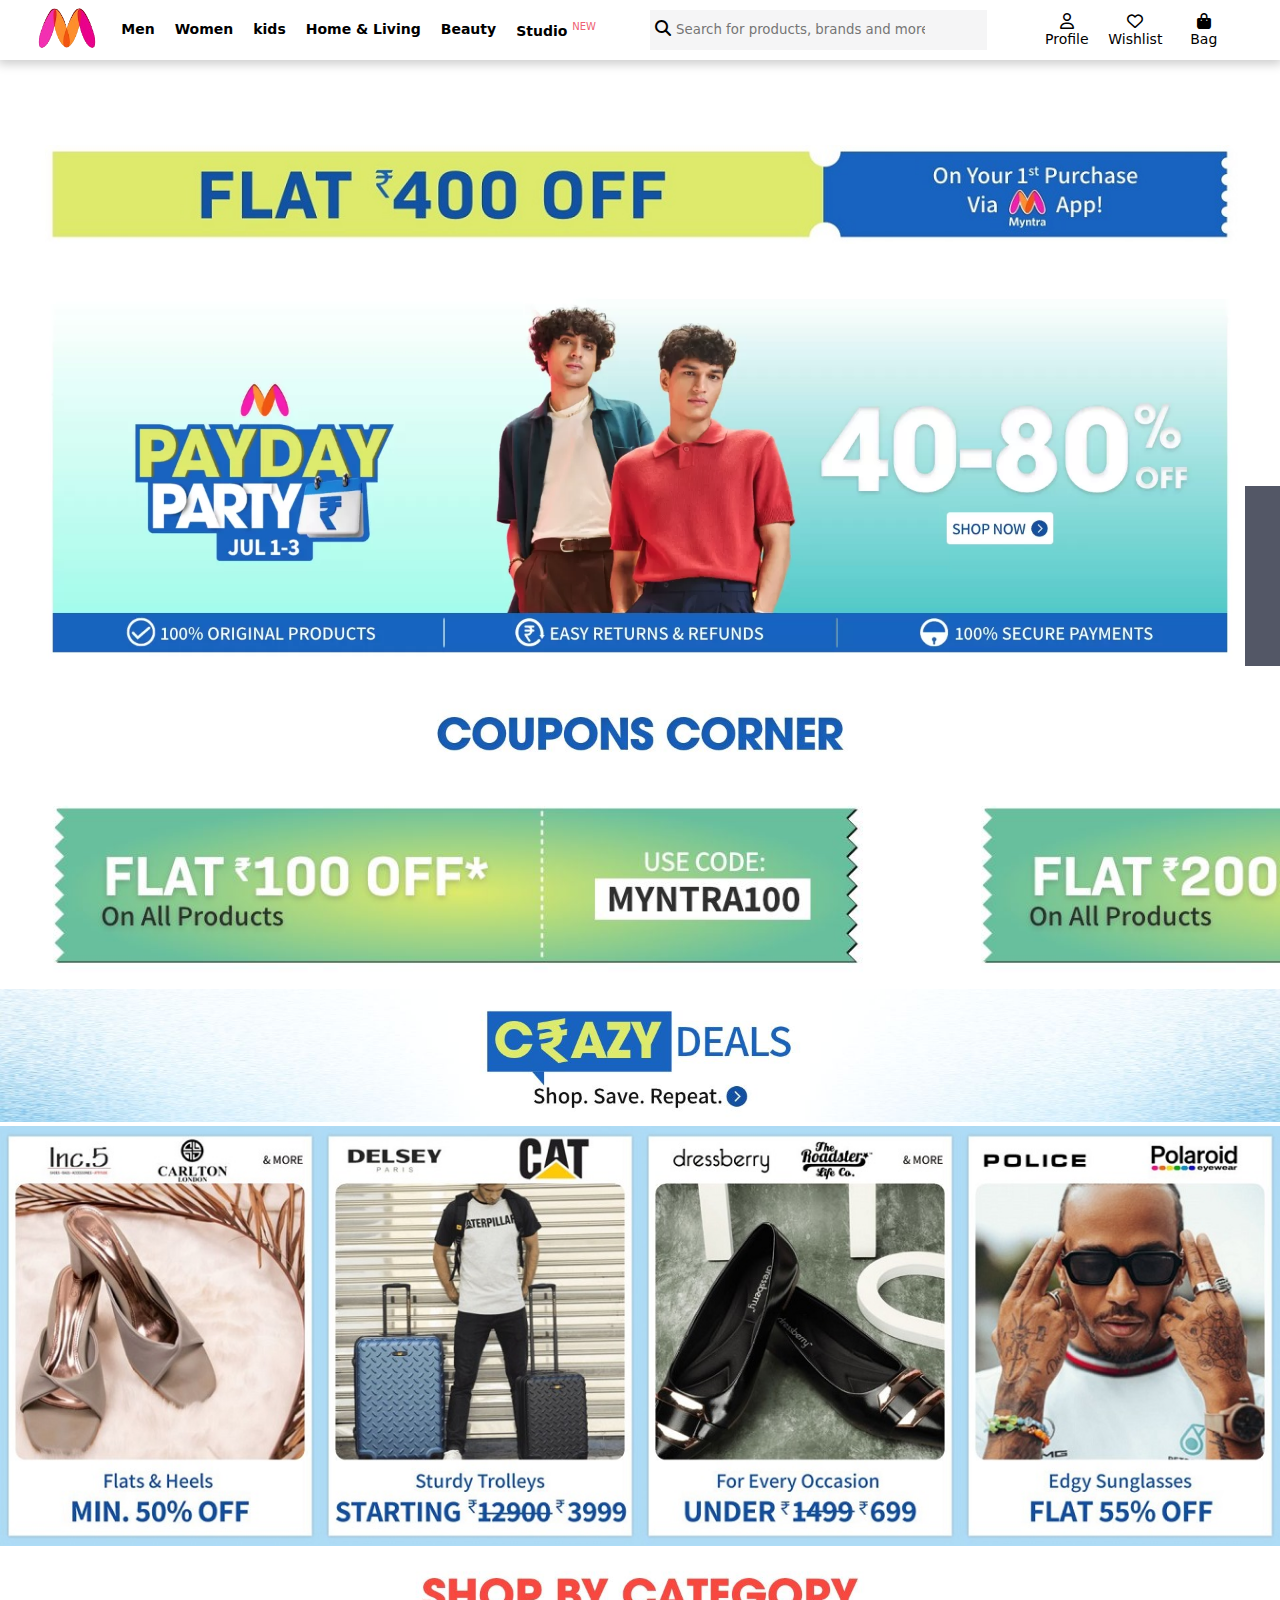
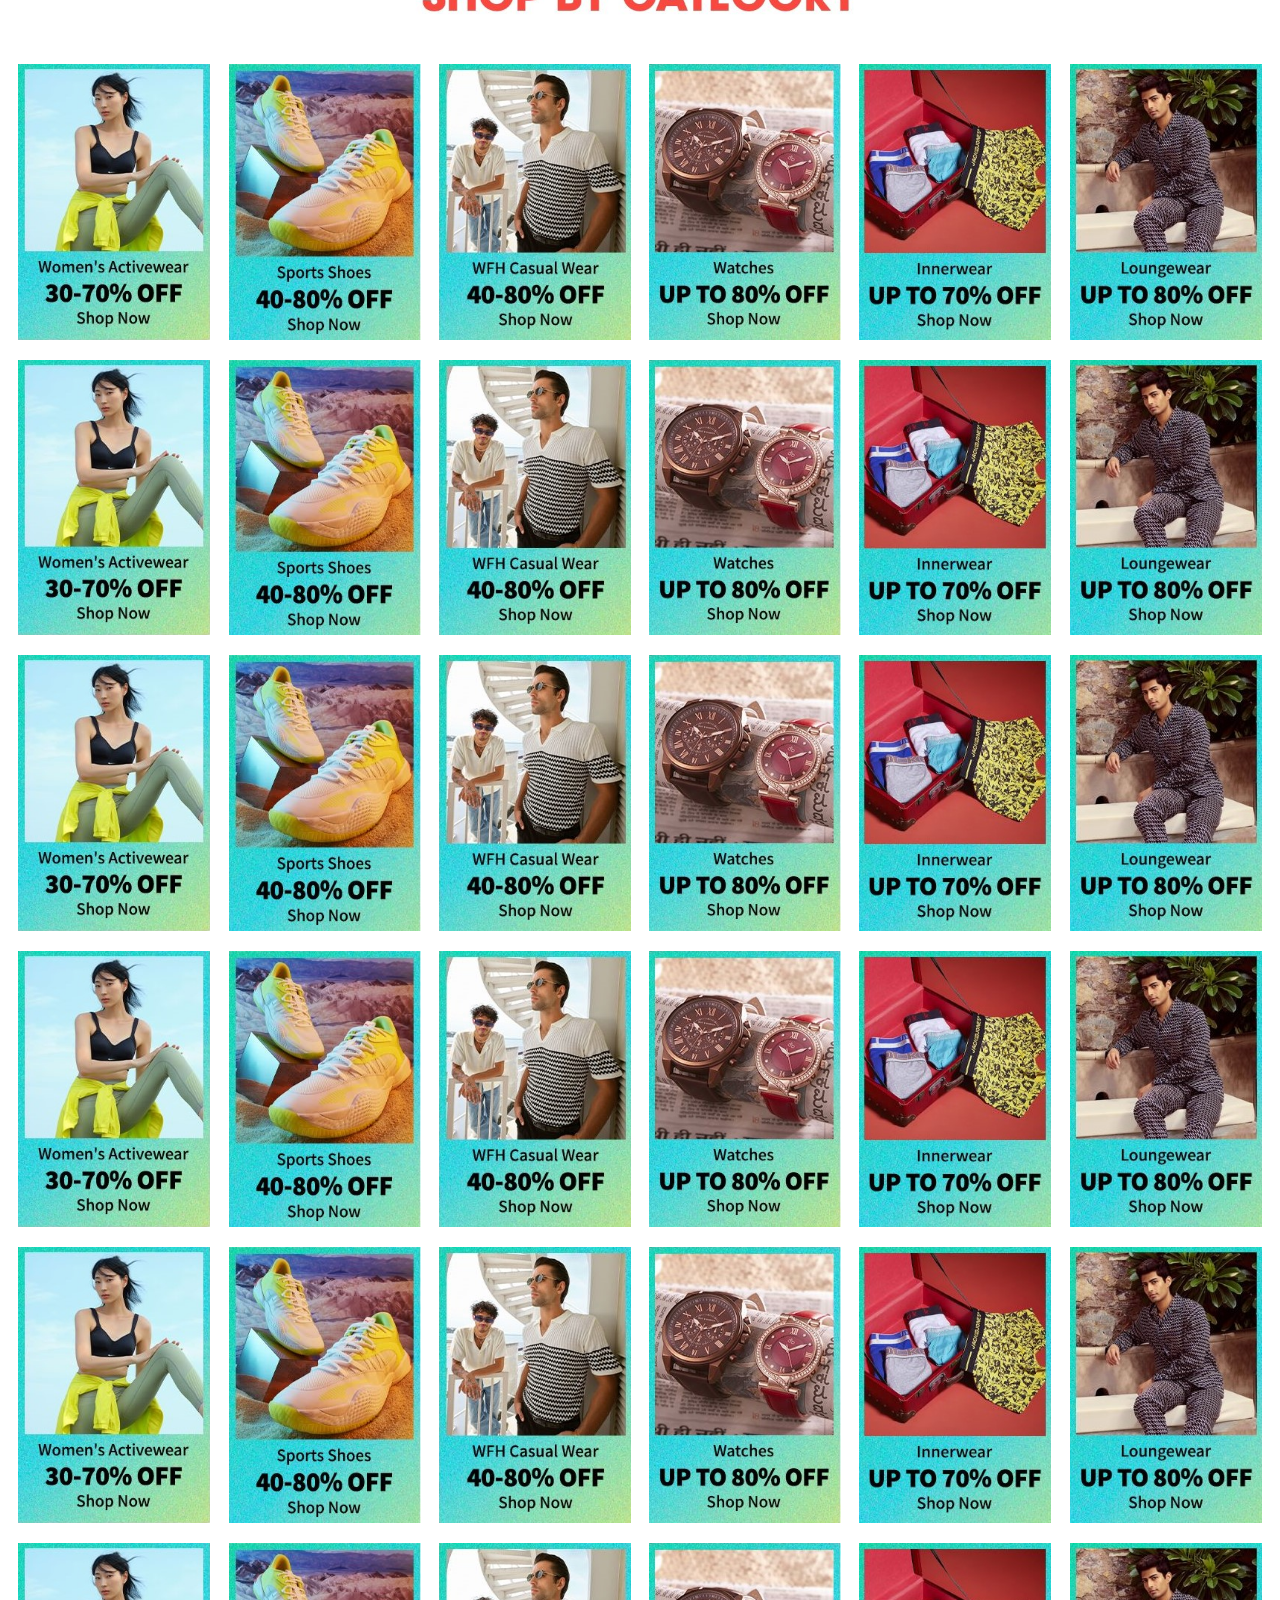
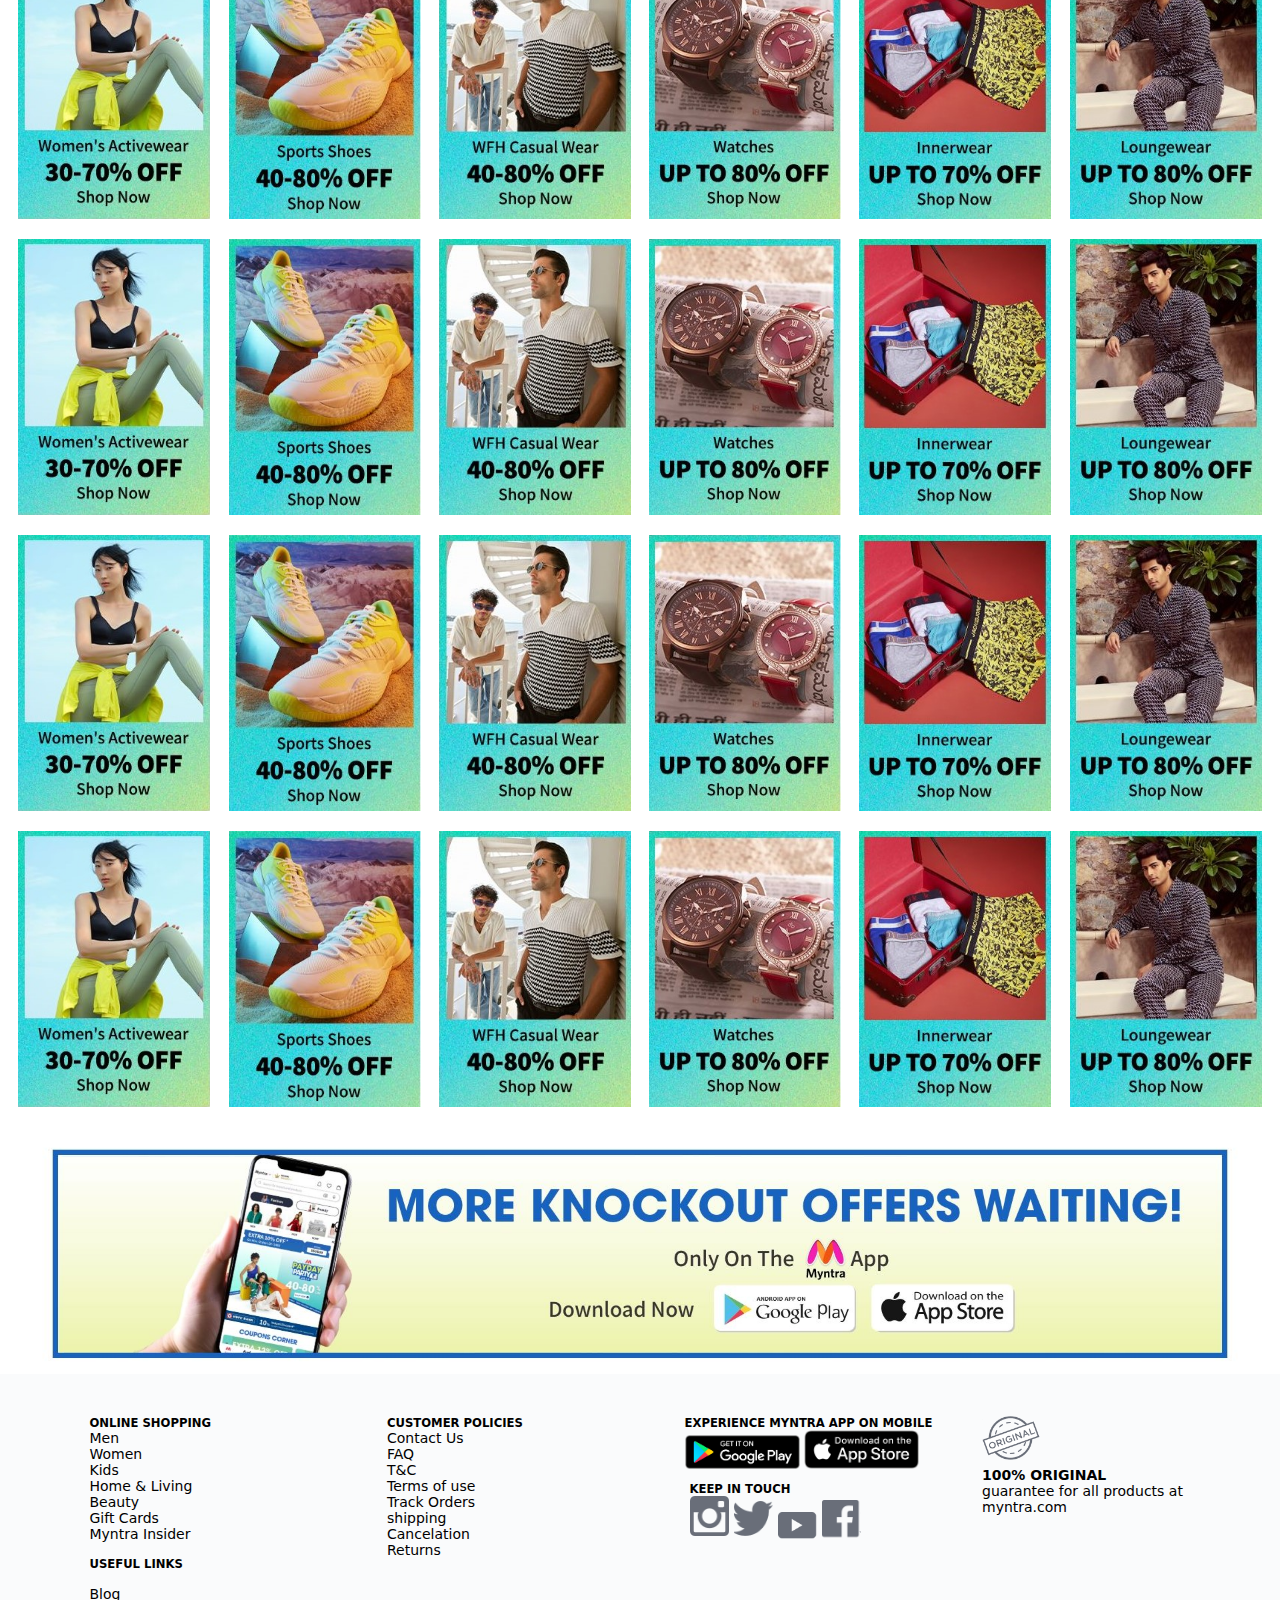
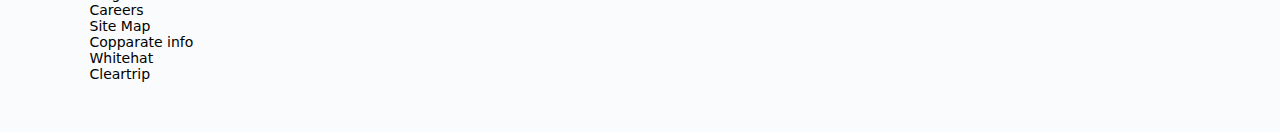
<file: day 3/index.html>
<!DOCTYPE html>
<html lang="en">
<head>
    <meta charset="UTF-8">
    <meta name="viewport" content="width=device-width, initial-scale=1.0">
    <title>Document</title>
    <link rel="stylesheet" href="style.css">
    <link rel="stylesheet" href="https://cdnjs.cloudflare.com/ajax/libs/font-awesome/6.5.2/css/all.min.css">
</head>
<body>
     <div class="main">
            <div class="header">
                <div class="header_inner">
                   <div class="leftside">
                    <div class="logo">
                        <img src="img/logo.jpg" alt="">
                    </div>
                    <div class="menu">
                        <ul>
                            <li>Men
                                <div class="background">
                                    <div class="megamenu">
                                        <div class="menubox">
                                            <h3 style="color: #EE5F73; padding-left: 5px;">Topwear</h3>
                                            <ul>
                                                <li ><a href="mens.html" style="text-decoration: none; color: black;">T-Shirts</a></li>
                                                <li>Casual Shirts</li>
                                                <li>Formal Shirts</li>
                                                <li>Sweatshirts</li>
                                                <li>Sweaters</li>
                                                <li>Jackets</li>
                                                <li>Blazers & Coats</li>
                                                <li>Suits</li>
                                                <li>Rain Jackets</li>       
                                            </ul>
                                            <br> <br>                                            
                                            <hr>
                                            <div class="menubox01">
                                                <h3 style="color: #EE5F73; padding-left: 5px" >Indian & Festive Wear</h3>
                                                <ul>
                                                    <li>Kurtas & Kurta Sets</li>
                                                    <li>Sherwanis</li>
                                                    <li>Nehru Jackets</li>
                                                    <li>Dhotis</li>
                                                </ul>
                                            </div>
                                    

                                        </div>
                                        <div class="menubox">
                                            <h3 style="color: #EE5F73; padding-left: 5px;">Topwear</h3>
                                            <ul>
                                                <li>T-Shirts</li>
                                                <li>Casual Shirts</li>
                                                <li>Formal Shirts</li>
                                                <li>Sweatshirts</li>
                                                <li>Sweaters</li>
                                                <li>Jackets</li>
                                                <li>Blazers & Coats</li>
                                                <li>Suits</li>
                                                <li>Rain Jackets</li>       
                                            </ul>
                                            <br> <br>
                                            <hr >
                                            <div class="menubox01">
                                                <h3 style="color: #EE5F73; padding-left: 5px" >Indian & Festive Wear</h3>
                                                <ul>
                                                    <li>Kurtas & Kurta Sets</li>
                                                    <li>Sherwanis</li>
                                                    <li>Nehru Jackets</li>
                                                    <li>Dhotis</li>
                                                </ul>
                                            </div>
                                        </div>
                                        <div class="menubox">
                                            <h3 style="color: #EE5F73; padding-left: 5px;">Topwear</h3>
                                            <ul>
                                                <li>T-Shirts</li>
                                                <li>Casual Shirts</li>
                                                <li>Formal Shirts</li>
                                                <li>Sweatshirts</li>
                                                <li>Sweaters</li>
                                                <li>Jackets</li>
                                                <li>Blazers & Coats</li>
                                                <li>Suits</li>
                                                <li>Rain Jackets</li>       
                                            </ul>
                                            <br><br>
                                            <hr>
                                            <div class="menubox01">
                                                <h3 style="color: #EE5F73; padding-left: 5px" >Indian & Festive Wear</h3>
                                                <ul>
                                                    <li>Kurtas & Kurta Sets</li>
                                                    <li>Sherwanis</li>
                                                    <li>Nehru Jackets</li>
                                                    <li>Dhotis</li>
                                                </ul>
                                            </div>
                                        </div>
                                        <div class="menubox">
                                            <h3 style="color: #EE5F73; padding-left: 5px;">Topwear</h3>
                                            <ul>
                                                <li>T-Shirts</li>
                                                <li>Casual Shirts</li>
                                                <li>Formal Shirts</li>
                                                <li>Sweatshirts</li>
                                                <li>Sweaters</li>
                                                <li>Jackets</li>
                                                <li>Blazers & Coats</li>
                                                <li>Suits</li>
                                                <li>Rain Jackets</li>       
                                            </ul>
                                            <br><br>
                                            <hr>
                                            <div class="menubox01">
                                                <h3 style="color: #EE5F73; padding-left: 5px" >Indian & Festive Wear</h3>
                                                <ul>
                                                    <li>Kurtas & Kurta Sets</li>
                                                    <li>Sherwanis</li>
                                                    <li>Nehru Jackets</li>
                                                    <li>Dhotis</li>
                                                </ul>
                                            </div>
                                        </div>
                                        <div class="menubox">
                                            <h3 style="color: #EE5F73; padding-left: 5px;">Topwear</h3>
                                            <ul>
                                                <li>T-Shirts</li>
                                                <li>Casual Shirts</li>
                                                <li>Formal Shirts</li>
                                                <li>Sweatshirts</li>
                                                <li>Sweaters</li>
                                                <li>Jackets</li>
                                                <li>Blazers & Coats</li>
                                                <li>Suits</li>
                                                <li>Rain Jackets</li>       
                                            </ul>
                                            <br><br>
                                            <hr>
                                            <div class="menubox01">
                                                <h3 style="color: #EE5F73; padding-left: 5px" >Indian & Festive Wear</h3>
                                                <ul>
                                                    <li>Kurtas & Kurta Sets</li>
                                                    <li>Sherwanis</li>
                                                    <li>Nehru Jackets</li>
                                                    <li>Dhotis</li>
                                                </ul>
                                            </div>
                                        </div>
                                    </div>
                                </div>
                            </li>
                            <li>Women
                                <div class="background">
                                    <div class="megamenu">
                                        <div class="menubox">
                                            <h3 style="color: #f4f759; padding-left: 5px;">Topwear</h3>
                                            <ul>
                                                <li>T-Shirts</li>
                                                <li>Casual Shirts</li>
                                                <li>Formal Shirts</li>
                                                <li>Sweatshirts</li>
                                                <li>Sweaters</li>
                                                <li>Jackets</li>
                                                <li>Blazers & Coats</li>
                                                <li>Suits</li>
                                                <li>Rain Jackets</li>       
                                            </ul>
                                            <br><br>
                                            <hr>
                                            <div class="menubox01">
                                                <h3 style="color: #f4f759; padding-left: 5px" >Indian & Festive Wear</h3>
                                                <ul>
                                                    <li>Kurtas & Kurta Sets</li>
                                                    <li>Sherwanis</li>
                                                    <li>Nehru Jackets</li>
                                                    <li>Dhotis</li>
                                                </ul>
                                            </div>
                                    

                                        </div>
                                        <div class="menubox">
                                            <h3 style="color: #EE5F73; padding-left: 5px;">Topwear</h3>
                                            <ul>
                                                <li>T-Shirts</li>
                                                <li>Casual Shirts</li>
                                                <li>Formal Shirts</li>
                                                <li>Sweatshirts</li>
                                                <li>Sweaters</li>
                                                <li>Jackets</li>
                                                <li>Blazers & Coats</li>
                                                <li>Suits</li>
                                                <li>Rain Jackets</li>       
                                            </ul>
                                            <br><br>
                                            <hr >
                                            <div class="menubox01">
                                                <h3 style="color: #EE5F73; padding-left: 5px" >Indian & Festive Wear</h3>
                                                <ul>
                                                    <li>Kurtas & Kurta Sets</li>
                                                    <li>Sherwanis</li>
                                                    <li>Nehru Jackets</li>
                                                    <li>Dhotis</li>
                                                </ul>
                                            </div>
                                        </div>
                                        <div class="menubox">
                                            <h3 style="color: #EE5F73; padding-left: 5px;">Topwear</h3>
                                            <ul>
                                                <li>T-Shirts</li>
                                                <li>Casual Shirts</li>
                                                <li>Formal Shirts</li>
                                                <li>Sweatshirts</li>
                                                <li>Sweaters</li>
                                                <li>Jackets</li>
                                                <li>Blazers & Coats</li>
                                                <li>Suits</li>
                                                <li>Rain Jackets</li>       
                                            </ul>
                                            <br><br>
                                            <hr>
                                            <div class="menubox01">
                                                <h3 style="color: #EE5F73; padding-left: 5px" >Indian & Festive Wear</h3>
                                                <ul>
                                                    <li>Kurtas & Kurta Sets</li>
                                                    <li>Sherwanis</li>
                                                    <li>Nehru Jackets</li>
                                                    <li>Dhotis</li>
                                                </ul>
                                            </div>
                                        </div>
                                        <div class="menubox">
                                            <h3 style="color: #EE5F73; padding-left: 5px;">Topwear</h3>
                                            <ul>
                                                <li>T-Shirts</li>
                                                <li>Casual Shirts</li>
                                                <li>Formal Shirts</li>
                                                <li>Sweatshirts</li>
                                                <li>Sweaters</li>
                                                <li>Jackets</li>
                                                <li>Blazers & Coats</li>
                                                <li>Suits</li>
                                                <li>Rain Jackets</li>       
                                            </ul>
                                            <br><br>
                                            <hr>
                                            <div class="menubox01">
                                                <h3 style="color: #EE5F73; padding-left: 5px" >Indian & Festive Wear</h3>
                                                <ul>
                                                    <li>Kurtas & Kurta Sets</li>
                                                    <li>Sherwanis</li>
                                                    <li>Nehru Jackets</li>
                                                    <li>Dhotis</li>
                                                </ul>
                                            </div>
                                        </div>
                                        <div class="menubox">
                                            <h3 style="color: #EE5F73; padding-left: 5px;">Topwear</h3>
                                            <ul>
                                                <li>T-Shirts</li>
                                                <li>Casual Shirts</li>
                                                <li>Formal Shirts</li>
                                                <li>Sweatshirts</li>
                                                <li>Sweaters</li>
                                                <li>Jackets</li>
                                                <li>Blazers & Coats</li>
                                                <li>Suits</li>
                                                <li>Rain Jackets</li>       
                                            </ul>
                                            <br><br>
                                            <hr>
                                            <div class="menubox01">
                                                <h3 style="color: #EE5F73; padding-left: 5px" >Indian & Festive Wear</h3>
                                                <ul>
                                                    <li>Kurtas & Kurta Sets</li>
                                                    <li>Sherwanis</li>
                                                    <li>Nehru Jackets</li>
                                                    <li>Dhotis</li>
                                                </ul>
                                            </div>
                                        </div>
                                    </div>
                                </div>
                            </li>
                            <li>kids
                                <div class="background">
                                    <div class="megamenu">
                                        <div class="menubox">
                                            <h3 style="color: #EE5F73; padding-left: 5px;">Topwear</h3>
                                            <ul>
                                                <li>T-Shirts</li>
                                                <li>Casual Shirts</li>
                                                <li>Formal Shirts</li>
                                                <li>Sweatshirts</li>
                                                <li>Sweaters</li>
                                                <li>Jackets</li>
                                                <li>Blazers & Coats</li>
                                                <li>Suits</li>
                                                <li>Rain Jackets</li>       
                                            </ul>
                                            <br><br>
                                            <hr>
                                            <div class="menubox01">
                                                <h3 style="color: #EE5F73; padding-left: 5px" >Indian & Festive Wear</h3>
                                                <ul>
                                                    <li>Kurtas & Kurta Sets</li>
                                                    <li>Sherwanis</li>
                                                    <li>Nehru Jackets</li>
                                                    <li>Dhotis</li>
                                                </ul>
                                            </div>
                                    

                                        </div>
                                        <div class="menubox">
                                            <h3 style="color: #EE5F73; padding-left: 5px;">Topwear</h3>
                                            <ul>
                                                <li>T-Shirts</li>
                                                <li>Casual Shirts</li>
                                                <li>Formal Shirts</li>
                                                <li>Sweatshirts</li>
                                                <li>Sweaters</li>
                                                <li>Jackets</li>
                                                <li>Blazers & Coats</li>
                                                <li>Suits</li>
                                                <li>Rain Jackets</li>       
                                            </ul>
                                            <br><br>
                                            <hr >
                                            <div class="menubox01">
                                                <h3 style="color: #EE5F73; padding-left: 5px" >Indian & Festive Wear</h3>
                                                <ul>
                                                    <li>Kurtas & Kurta Sets</li>
                                                    <li>Sherwanis</li>
                                                    <li>Nehru Jackets</li>
                                                    <li>Dhotis</li>
                                                </ul>
                                            </div>
                                        </div>
                                        <div class="menubox">
                                            <h3 style="color: #EE5F73; padding-left: 5px;">Topwear</h3>
                                            <ul>
                                                <li>T-Shirts</li>
                                                <li>Casual Shirts</li>
                                                <li>Formal Shirts</li>
                                                <li>Sweatshirts</li>
                                                <li>Sweaters</li>
                                                <li>Jackets</li>
                                                <li>Blazers & Coats</li>
                                                <li>Suits</li>
                                                <li>Rain Jackets</li>       
                                            </ul>
                                            <br><br>
                                            <hr>
                                            <div class="menubox01">
                                                <h3 style="color: #EE5F73; padding-left: 5px" >Indian & Festive Wear</h3>
                                                <ul>
                                                    <li>Kurtas & Kurta Sets</li>
                                                    <li>Sherwanis</li>
                                                    <li>Nehru Jackets</li>
                                                    <li>Dhotis</li>
                                                </ul>
                                            </div>
                                        </div>
                                        <div class="menubox">
                                            <h3 style="color: #EE5F73; padding-left: 5px;">Topwear</h3>
                                            <ul>
                                                <li>T-Shirts</li>
                                                <li>Casual Shirts</li>
                                                <li>Formal Shirts</li>
                                                <li>Sweatshirts</li>
                                                <li>Sweaters</li>
                                                <li>Jackets</li>
                                                <li>Blazers & Coats</li>
                                                <li>Suits</li>
                                                <li>Rain Jackets</li>       
                                            </ul>
                                            <br><br>
                                            <hr>
                                            <div class="menubox01">
                                                <h3 style="color: #EE5F73; padding-left: 5px" >Indian & Festive Wear</h3>
                                                <ul>
                                                    <li>Kurtas & Kurta Sets</li>
                                                    <li>Sherwanis</li>
                                                    <li>Nehru Jackets</li>
                                                    <li>Dhotis</li>
                                                </ul>
                                            </div>
                                        </div>
                                        <div class="menubox">
                                            <h3 style="color: #EE5F73; padding-left: 5px;">Topwear</h3>
                                            <ul>
                                                <li>T-Shirts</li>
                                                <li>Casual Shirts</li>
                                                <li>Formal Shirts</li>
                                                <li>Sweatshirts</li>
                                                <li>Sweaters</li>
                                                <li>Jackets</li>
                                                <li>Blazers & Coats</li>
                                                <li>Suits</li>
                                                <li>Rain Jackets</li>       
                                            </ul>
                                            <br><br>
                                            <hr>
                                            <div class="menubox01">
                                                <h3 style="color: #EE5F73; padding-left: 5px" >Indian & Festive Wear</h3>
                                                <ul>
                                                    <li>Kurtas & Kurta Sets</li>
                                                    <li>Sherwanis</li>
                                                    <li>Nehru Jackets</li>
                                                    <li>Dhotis</li>
                                                </ul>
                                            </div>
                                        </div>
                                    </div>
                                </div>
                            </li>
                            <li>Home & Living
                                <div class="background">
                                    <div class="megamenu">
                                        <div class="menubox">
                                            <h3 style="color: #EE5F73; padding-left: 5px;">Topwear</h3>
                                            <ul>
                                                <li>T-Shirts</li>
                                                <li>Casual Shirts</li>
                                                <li>Formal Shirts</li>
                                                <li>Sweatshirts</li>
                                                <li>Sweaters</li>
                                                <li>Jackets</li>
                                                <li>Blazers & Coats</li>
                                                <li>Suits</li>
                                                <li>Rain Jackets</li>       
                                            </ul>
                                            <br><br>
                                            <hr>
                                            <div class="menubox01">
                                                <h3 style="color: #EE5F73; padding-left: 5px" >Indian & Festive Wear</h3>
                                                <ul>
                                                    <li>Kurtas & Kurta Sets</li>
                                                    <li>Sherwanis</li>
                                                    <li>Nehru Jackets</li>
                                                    <li>Dhotis</li>
                                                </ul>
                                            </div>
                                    

                                        </div>
                                        <div class="menubox">
                                            <h3 style="color: #EE5F73; padding-left: 5px;">Topwear</h3>
                                            <ul>
                                                <li>T-Shirts</li>
                                                <li>Casual Shirts</li>
                                                <li>Formal Shirts</li>
                                                <li>Sweatshirts</li>
                                                <li>Sweaters</li>
                                                <li>Jackets</li>
                                                <li>Blazers & Coats</li>
                                                <li>Suits</li>
                                                <li>Rain Jackets</li>       
                                            </ul>
                                            <br><br>
                                            <hr >
                                            <div class="menubox01">
                                                <h3 style="color: #EE5F73; padding-left: 5px" >Indian & Festive Wear</h3>
                                                <ul>
                                                    <li>Kurtas & Kurta Sets</li>
                                                    <li>Sherwanis</li>
                                                    <li>Nehru Jackets</li>
                                                    <li>Dhotis</li>
                                                </ul>
                                            </div>
                                        </div>
                                        <div class="menubox">
                                            <h3 style="color: #EE5F73; padding-left: 5px;">Topwear</h3>
                                            <ul>
                                                <li>T-Shirts</li>
                                                <li>Casual Shirts</li>
                                                <li>Formal Shirts</li>
                                                <li>Sweatshirts</li>
                                                <li>Sweaters</li>
                                                <li>Jackets</li>
                                                <li>Blazers & Coats</li>
                                                <li>Suits</li>
                                                <li>Rain Jackets</li>       
                                            </ul>
                                            <br><br>                                    
                                            <hr>
                                            <div class="menubox01">
                                                <h3 style="color: #EE5F73; padding-left: 5px" >Indian & Festive Wear</h3>
                                                <ul>
                                                    <li>Kurtas & Kurta Sets</li>
                                                    <li>Sherwanis</li>
                                                    <li>Nehru Jackets</li>
                                                    <li>Dhotis</li>
                                                </ul>
                                            </div>
                                        </div>
                                        <div class="menubox">
                                            <h3 style="color: #EE5F73; padding-left: 5px;">Topwear</h3>
                                            <ul>
                                                <li>T-Shirts</li>
                                                <li>Casual Shirts</li>
                                                <li>Formal Shirts</li>
                                                <li>Sweatshirts</li>
                                                <li>Sweaters</li>
                                                <li>Jackets</li>
                                                <li>Blazers & Coats</li>
                                                <li>Suits</li>
                                                <li>Rain Jackets</li>       
                                            </ul>
                                            <br><br>
                                            <hr>
                                            <div class="menubox01">
                                                <h3 style="color: #EE5F73; padding-left: 5px" >Indian & Festive Wear</h3>
                                                <ul>
                                                    <li>Kurtas & Kurta Sets</li>
                                                    <li>Sherwanis</li>
                                                    <li>Nehru Jackets</li>
                                                    <li>Dhotis</li>
                                                </ul>
                                            </div>
                                        </div>
                                        <div class="menubox">
                                            <h3 style="color: #EE5F73; padding-left: 5px;">Topwear</h3>
                                            <ul>
                                                <li>T-Shirts</li>
                                                <li>Casual Shirts</li>
                                                <li>Formal Shirts</li>
                                                <li>Sweatshirts</li>
                                                <li>Sweaters</li>
                                                <li>Jackets</li>
                                                <li>Blazers & Coats</li>
                                                <li>Suits</li>
                                                <li>Rain Jackets</li>       
                                            </ul>
                                            <br><br>
                                            <hr>
                                            <div class="menubox01">
                                                <h3 style="color: #EE5F73; padding-left: 5px" >Indian & Festive Wear</h3>
                                                <ul>
                                                    <li>Kurtas & Kurta Sets</li>
                                                    <li>Sherwanis</li>
                                                    <li>Nehru Jackets</li>
                                                    <li>Dhotis</li>
                                                </ul>
                                            </div>
                                        </div>
                                    </div>
                                </div>
                            </li>
                            <li>Beauty
                                <div class="background">
                                    <div class="megamenu">
                                        <div class="menubox">
                                            <h3 style="color: #EE5F73; padding-left: 5px;">Topwear</h3>
                                            <ul>
                                                <li>T-Shirts</li>
                                                <li>Casual Shirts</li>
                                                <li>Formal Shirts</li>
                                                <li>Sweatshirts</li>
                                                <li>Sweaters</li>
                                                <li>Jackets</li>
                                                <li>Blazers & Coats</li>
                                                <li>Suits</li>
                                                <li>Rain Jackets</li>       
                                            </ul>
                                            <br><br>
                                            <hr>
                                            <div class="menubox01">
                                                <h3 style="color: #EE5F73; padding-left: 5px" >Indian & Festive Wear</h3>
                                                <ul>
                                                    <li>Kurtas & Kurta Sets</li>
                                                    <li>Sherwanis</li>
                                                    <li>Nehru Jackets</li>
                                                    <li>Dhotis</li>
                                                </ul>
                                            </div>
                                    

                                        </div>
                                        <div class="menubox">
                                            <h3 style="color: #EE5F73; padding-left: 5px;">Topwear</h3>
                                            <ul>
                                                <li>T-Shirts</li>
                                                <li>Casual Shirts</li>
                                                <li>Formal Shirts</li>
                                                <li>Sweatshirts</li>
                                                <li>Sweaters</li>
                                                <li>Jackets</li>
                                                <li>Blazers & Coats</li>
                                                <li>Suits</li>
                                                <li>Rain Jackets</li>       
                                            </ul>
                                            <br><br>
                                            <hr >
                                            <div class="menubox01">
                                                <h3 style="color: #EE5F73; padding-left: 5px" >Indian & Festive Wear</h3>
                                                <ul>
                                                    <li>Kurtas & Kurta Sets</li>
                                                    <li>Sherwanis</li>
                                                    <li>Nehru Jackets</li>
                                                    <li>Dhotis</li>
                                                </ul>
                                            </div>
                                        </div>
                                        <div class="menubox">
                                            <h3 style="color: #EE5F73; padding-left: 5px;">Topwear</h3>
                                            <ul>
                                                <li>T-Shirts</li>
                                                <li>Casual Shirts</li>
                                                <li>Formal Shirts</li>
                                                <li>Sweatshirts</li>
                                                <li>Sweaters</li>
                                                <li>Jackets</li>
                                                <li>Blazers & Coats</li>
                                                <li>Suits</li>
                                                <li>Rain Jackets</li>       
                                            </ul>
                                            <br><br>
                                            <hr>
                                            <div class="menubox01">
                                                <h3 style="color: #EE5F73; padding-left: 5px" >Indian & Festive Wear</h3>
                                                <ul>
                                                    <li>Kurtas & Kurta Sets</li>
                                                    <li>Sherwanis</li>
                                                    <li>Nehru Jackets</li>
                                                    <li>Dhotis</li>
                                                </ul>
                                            </div>
                                        </div>
                                        <div class="menubox">
                                            <h3 style="color: #EE5F73; padding-left: 5px;">Topwear</h3>
                                            <ul>
                                                <li>T-Shirts</li>
                                                <li>Casual Shirts</li>
                                                <li>Formal Shirts</li>
                                                <li>Sweatshirts</li>
                                                <li>Sweaters</li>
                                                <li>Jackets</li>
                                                <li>Blazers & Coats</li>
                                                <li>Suits</li>
                                                <li>Rain Jackets</li>       
                                            </ul>
                                            <br><br>
                                            <hr>
                                            <div class="menubox01">
                                                <h3 style="color: #EE5F73; padding-left: 5px" >Indian & Festive Wear</h3>
                                                <ul>
                                                    <li>Kurtas & Kurta Sets</li>
                                                    <li>Sherwanis</li>
                                                    <li>Nehru Jackets</li>
                                                    <li>Dhotis</li>
                                                </ul>
                                            </div>
                                        </div>
                                        <div class="menubox">
                                            <h3 style="color: #EE5F73; padding-left: 5px;">Topwear</h3>
                                            <ul>
                                                <li>T-Shirts</li>
                                                <li>Casual Shirts</li>
                                                <li>Formal Shirts</li>
                                                <li>Sweatshirts</li>
                                                <li>Sweaters</li>
                                                <li>Jackets</li>
                                                <li>Blazers & Coats</li>
                                                <li>Suits</li>
                                                <li>Rain Jackets</li>       
                                            </ul>
                                            <br><br>
                                            <hr>
                                            <div class="menubox01">
                                                <h3 style="color: #EE5F73; padding-left: 5px" >Indian & Festive Wear</h3>
                                                <ul>
                                                    <li>Kurtas & Kurta Sets</li>
                                                    <li>Sherwanis</li>
                                                    <li>Nehru Jackets</li>
                                                    <li>Dhotis</li>
                                                </ul>
                                            </div>
                                        </div>
                                    </div>
                                </div>
                            </li>
                            <li>Studio <sup style="font-size: 10px; font-weight: normal; color: #EE5F73;">NEW</sup>
                                <div class="background">
                                    <div class="megamenu">
                                        <div class="menubox">
                                            <h3 style="color: #EE5F73; padding-left: 5px;">Topwear</h3>
                                            <ul>
                                                <li>T-Shirts</li>
                                                <li>Casual Shirts</li>
                                                <li>Formal Shirts</li>
                                                <li>Sweatshirts</li>
                                                <li>Sweaters</li>
                                                <li>Jackets</li>
                                                <li>Blazers & Coats</li>
                                                <li>Suits</li>
                                                <li>Rain Jackets</li>       
                                            </ul>
                                            <br><br>
                                            <hr>
                                            <div class="menubox01">
                                                <h3 style="color: #EE5F73; padding-left: 5px" >Indian & Festive Wear</h3>
                                                <ul>
                                                    <li>Kurtas & Kurta Sets</li>
                                                    <li>Sherwanis</li>
                                                    <li>Nehru Jackets</li>
                                                    <li>Dhotis</li>
                                                </ul>
                                            </div>
                                    

                                        </div>
                                        <div class="menubox">
                                            <h3 style="color: #EE5F73; padding-left: 5px;">Topwear</h3>
                                            <ul>
                                                <li>T-Shirts</li>
                                                <li>Casual Shirts</li>
                                                <li>Formal Shirts</li>
                                                <li>Sweatshirts</li>
                                                <li>Sweaters</li>
                                                <li>Jackets</li>
                                                <li>Blazers & Coats</li>
                                                <li>Suits</li>
                                                <li>Rain Jackets</li>       
                                            </ul>
                                            <hr >
                                            <div class="menubox01">
                                                <h3 style="color: #EE5F73; padding-left: 5px" >Indian & Festive Wear</h3>
                                                <ul>
                                                    <li>Kurtas & Kurta Sets</li>
                                                    <li>Sherwanis</li>
                                                    <li>Nehru Jackets</li>
                                                    <li>Dhotis</li>
                                                </ul>
                                            </div>
                                        </div>
                                        <div class="menubox">
                                            <h3 style="color: #EE5F73; padding-left: 5px;">Topwear</h3>
                                            <ul>
                                                <li>T-Shirts</li>
                                                <li>Casual Shirts</li>
                                                <li>Formal Shirts</li>
                                                <li>Sweatshirts</li>
                                                <li>Sweaters</li>
                                                <li>Jackets</li>
                                                <li>Blazers & Coats</li>
                                                <li>Suits</li>
                                                <li>Rain Jackets</li>       
                                            </ul>
                                            <hr>
                                            <div class="menubox01">
                                                <h3 style="color: #EE5F73; padding-left: 5px" >Indian & Festive Wear</h3>
                                                <ul>
                                                    <li>Kurtas & Kurta Sets</li>
                                                    <li>Sherwanis</li>
                                                    <li>Nehru Jackets</li>
                                                    <li>Dhotis</li>
                                                </ul>
                                            </div>
                                        </div>
                                        <div class="menubox">
                                            <h3 style="color: #EE5F73; padding-left: 5px;">Topwear</h3>
                                            <ul>
                                                <li>T-Shirts</li>
                                                <li>Casual Shirts</li>
                                                <li>Formal Shirts</li>
                                                <li>Sweatshirts</li>
                                                <li>Sweaters</li>
                                                <li>Jackets</li>
                                                <li>Blazers & Coats</li>
                                                <li>Suits</li>
                                                <li>Rain Jackets</li>       
                                            </ul>
                                            <hr>
                                            <div class="menubox01">
                                                <h3 style="color: #EE5F73; padding-left: 5px" >Indian & Festive Wear</h3>
                                                <ul>
                                                    <li>Kurtas & Kurta Sets</li>
                                                    <li>Sherwanis</li>
                                                    <li>Nehru Jackets</li>
                                                    <li>Dhotis</li>
                                                </ul>
                                            </div>
                                        </div>
                                        <div class="menubox">
                                            <h3 style="color: #EE5F73; padding-left: 5px;">Topwear</h3>
                                            <ul>
                                                <li>T-Shirts</li>
                                                <li>Casual Shirts</li>
                                                <li>Formal Shirts</li>
                                                <li>Sweatshirts</li>
                                                <li>Sweaters</li>
                                                <li>Jackets</li>
                                                <li>Blazers & Coats</li>
                                                <li>Suits</li>
                                                <li>Rain Jackets</li>       
                                            </ul>
                                            <hr>
                                            <div class="menubox01">
                                                <h3 style="color: #EE5F73; padding-left: 5px" >Indian & Festive Wear</h3>
                                                <ul>
                                                    <li>Kurtas & Kurta Sets</li>
                                                    <li>Sherwanis</li>
                                                    <li>Nehru Jackets</li>
                                                    <li>Dhotis</li>
                                                </ul>
                                            </div>
                                        </div>
                                    </div>
                                </div>
                             </li>
                        </ul>
                    </div>
                   </div>
                   <div class="rightside">
                        <div class="search">
                            <i class="fa-solid fa-magnifying-glass"></i>
                            <input type="text" placeholder="Search for products, brands and more">
                        </div>
                       <div class="fonticon">
                            <div class="iconbox">
                                <i class="fa-regular fa-user"></i>
                                <p>Profile</p>
                            </div>
                            <div class="iconbox">
                                <i class="fa-regular fa-heart"></i>
                                <p>Wishlist</p>
                            </div>
                            <div class="iconbox">
                                <i class="fa-solid fa-bag-shopping"></i>
                                <p>Bag</p>
                            </div>
                       </div>


                    
                   </div>
                    




                </div>
            </div>
   <!-- header end -->
            <div class="banner">
                    <img src="img/01.jpg" alt="">
            </div>
 <!-- banner end -->
            <div class="banner">
                <img src="img/02.jpg" alt="">
            </div>
   <!-- banner end -->
            <div class="coupan">
                <img src="img/03.jpg" alt="">
              </div>
              <div class="coupan2">
                <img src="img/04a.jpg" alt="">
                <img src="img/04b.jpg" alt="">
              </div>
              <div class="coupan">
                <img src="img/05.jpg" alt="">
              </div>
     <!-- fix bnner end -->
              
               <div class="offersimg">
                <div class="scrollphoto1"><img src="img/831ea956-5c6a-4465-9df2-2d1bab7cc5a71719591600642-Inc5-_Carlton_London_-_Min_50_off_Pradeep_to_confirm.jpeg" alt=""></div>
                <div class="scrollphoto1"><img src="img/761bc59f-0747-404c-9ece-eed317e48b3f1719587628013-Delsey_CAT_Trolleys.jpeg" alt=""></div>
                <div class="scrollphoto1"><img src="img/efb6a97e-b503-4855-8ef1-f2324583a4f01719591600511-Dressberry-_Roadster_-_More_-_Under_699_1499.jpeg" alt=""></div>
                <div class="scrollphoto1"><img src="img/cc22c6ff-dfd9-483c-a44c-4a3b0e5d24001719587627644-Police.jpeg" alt=""></div>
              </div>
            <div class="catagory">
                <img src="img/9cfac75a-bf32-48ee-b1fb-911e7ec967cf1718624006404-Shop-By-Category.jpg" alt="">
            </div>
            <div class="imgbar">
                <img src="img2/375ba6f6-3e1f-42f1-a206-54b5480358b61719639862512-Shop-By-Category_HP_05.jpg" alt="">
                <img src="img2/46583241-551d-45cb-ac06-9e6197f403c51719642048261-Shop-By-Category_MP_03.jpg" alt="">
                <img src="img2/615b5751-52a5-4be4-acc9-f6f8cd3bc8a11719639862466-Shop-By-Category_HP_03.jpg" alt="">
                <img src="img2/8ece4611-b5d1-4ed5-bbc4-5dac9c88f8c81719639862651-Shop-By-Category_HP_11.jpg" alt="">
                <img src="img2/a6240562-af79-49f7-99fe-db35a56fb9fc1719642048420-Shop-By-Category_MP_10.jpg" alt="">
                <img src="img2/b97f33a3-729f-4a36-a6a3-5fe648b4f0021719642048397-Shop-By-Category_MP_09.jpg" alt="">
                <img src="img2/375ba6f6-3e1f-42f1-a206-54b5480358b61719639862512-Shop-By-Category_HP_05.jpg" alt="">
                <img src="img2/46583241-551d-45cb-ac06-9e6197f403c51719642048261-Shop-By-Category_MP_03.jpg" alt="">
                <img src="img2/615b5751-52a5-4be4-acc9-f6f8cd3bc8a11719639862466-Shop-By-Category_HP_03.jpg" alt="">
                <img src="img2/8ece4611-b5d1-4ed5-bbc4-5dac9c88f8c81719639862651-Shop-By-Category_HP_11.jpg" alt="">
                <img src="img2/a6240562-af79-49f7-99fe-db35a56fb9fc1719642048420-Shop-By-Category_MP_10.jpg" alt="">
                <img src="img2/b97f33a3-729f-4a36-a6a3-5fe648b4f0021719642048397-Shop-By-Category_MP_09.jpg" alt="">
                <img src="img2/375ba6f6-3e1f-42f1-a206-54b5480358b61719639862512-Shop-By-Category_HP_05.jpg" alt="">
                <img src="img2/46583241-551d-45cb-ac06-9e6197f403c51719642048261-Shop-By-Category_MP_03.jpg" alt="">
                <img src="img2/615b5751-52a5-4be4-acc9-f6f8cd3bc8a11719639862466-Shop-By-Category_HP_03.jpg" alt="">
                <img src="img2/8ece4611-b5d1-4ed5-bbc4-5dac9c88f8c81719639862651-Shop-By-Category_HP_11.jpg" alt="">
                <img src="img2/a6240562-af79-49f7-99fe-db35a56fb9fc1719642048420-Shop-By-Category_MP_10.jpg" alt="">
                <img src="img2/b97f33a3-729f-4a36-a6a3-5fe648b4f0021719642048397-Shop-By-Category_MP_09.jpg" alt="">
                <img src="img2/375ba6f6-3e1f-42f1-a206-54b5480358b61719639862512-Shop-By-Category_HP_05.jpg" alt="">
                <img src="img2/46583241-551d-45cb-ac06-9e6197f403c51719642048261-Shop-By-Category_MP_03.jpg" alt="">
                <img src="img2/615b5751-52a5-4be4-acc9-f6f8cd3bc8a11719639862466-Shop-By-Category_HP_03.jpg" alt="">
                <img src="img2/8ece4611-b5d1-4ed5-bbc4-5dac9c88f8c81719639862651-Shop-By-Category_HP_11.jpg" alt="">
                <img src="img2/a6240562-af79-49f7-99fe-db35a56fb9fc1719642048420-Shop-By-Category_MP_10.jpg" alt="">
                <img src="img2/b97f33a3-729f-4a36-a6a3-5fe648b4f0021719642048397-Shop-By-Category_MP_09.jpg" alt="">
                <img src="img2/375ba6f6-3e1f-42f1-a206-54b5480358b61719639862512-Shop-By-Category_HP_05.jpg" alt="">
                <img src="img2/46583241-551d-45cb-ac06-9e6197f403c51719642048261-Shop-By-Category_MP_03.jpg" alt="">
                <img src="img2/615b5751-52a5-4be4-acc9-f6f8cd3bc8a11719639862466-Shop-By-Category_HP_03.jpg" alt="">
                <img src="img2/8ece4611-b5d1-4ed5-bbc4-5dac9c88f8c81719639862651-Shop-By-Category_HP_11.jpg" alt="">
                <img src="img2/a6240562-af79-49f7-99fe-db35a56fb9fc1719642048420-Shop-By-Category_MP_10.jpg" alt="">
                <img src="img2/b97f33a3-729f-4a36-a6a3-5fe648b4f0021719642048397-Shop-By-Category_MP_09.jpg" alt="">
                <img src="img2/375ba6f6-3e1f-42f1-a206-54b5480358b61719639862512-Shop-By-Category_HP_05.jpg" alt="">
                <img src="img2/46583241-551d-45cb-ac06-9e6197f403c51719642048261-Shop-By-Category_MP_03.jpg" alt="">
                <img src="img2/615b5751-52a5-4be4-acc9-f6f8cd3bc8a11719639862466-Shop-By-Category_HP_03.jpg" alt="">
                <img src="img2/8ece4611-b5d1-4ed5-bbc4-5dac9c88f8c81719639862651-Shop-By-Category_HP_11.jpg" alt="">
                <img src="img2/a6240562-af79-49f7-99fe-db35a56fb9fc1719642048420-Shop-By-Category_MP_10.jpg" alt="">
                <img src="img2/b97f33a3-729f-4a36-a6a3-5fe648b4f0021719642048397-Shop-By-Category_MP_09.jpg" alt="">
                <img src="img2/375ba6f6-3e1f-42f1-a206-54b5480358b61719639862512-Shop-By-Category_HP_05.jpg" alt="">
                <img src="img2/46583241-551d-45cb-ac06-9e6197f403c51719642048261-Shop-By-Category_MP_03.jpg" alt="">
                <img src="img2/615b5751-52a5-4be4-acc9-f6f8cd3bc8a11719639862466-Shop-By-Category_HP_03.jpg" alt="">
                <img src="img2/8ece4611-b5d1-4ed5-bbc4-5dac9c88f8c81719639862651-Shop-By-Category_HP_11.jpg" alt="">
                <img src="img2/a6240562-af79-49f7-99fe-db35a56fb9fc1719642048420-Shop-By-Category_MP_10.jpg" alt="">
                <img src="img2/b97f33a3-729f-4a36-a6a3-5fe648b4f0021719642048397-Shop-By-Category_MP_09.jpg" alt="">
                <img src="img2/375ba6f6-3e1f-42f1-a206-54b5480358b61719639862512-Shop-By-Category_HP_05.jpg" alt="">
                <img src="img2/46583241-551d-45cb-ac06-9e6197f403c51719642048261-Shop-By-Category_MP_03.jpg" alt="">
                <img src="img2/615b5751-52a5-4be4-acc9-f6f8cd3bc8a11719639862466-Shop-By-Category_HP_03.jpg" alt="">
                <img src="img2/8ece4611-b5d1-4ed5-bbc4-5dac9c88f8c81719639862651-Shop-By-Category_HP_11.jpg" alt="">
                <img src="img2/a6240562-af79-49f7-99fe-db35a56fb9fc1719642048420-Shop-By-Category_MP_10.jpg" alt="">
                <img src="img2/b97f33a3-729f-4a36-a6a3-5fe648b4f0021719642048397-Shop-By-Category_MP_09.jpg" alt="">
                <img src="img2/375ba6f6-3e1f-42f1-a206-54b5480358b61719639862512-Shop-By-Category_HP_05.jpg" alt="">
                <img src="img2/46583241-551d-45cb-ac06-9e6197f403c51719642048261-Shop-By-Category_MP_03.jpg" alt="">
                <img src="img2/615b5751-52a5-4be4-acc9-f6f8cd3bc8a11719639862466-Shop-By-Category_HP_03.jpg" alt="">
                <img src="img2/8ece4611-b5d1-4ed5-bbc4-5dac9c88f8c81719639862651-Shop-By-Category_HP_11.jpg" alt="">
                <img src="img2/a6240562-af79-49f7-99fe-db35a56fb9fc1719642048420-Shop-By-Category_MP_10.jpg" alt="">
                <img src="img2/b97f33a3-729f-4a36-a6a3-5fe648b4f0021719642048397-Shop-By-Category_MP_09.jpg" alt="">
            </div>
            <div class="lastbanner">
                <img src="img/152cc50f-dd16-4f20-93e8-1416fe0f06c51719638676181-App-Install-Banner.jpg" alt="">
            </div>
            <div class="footer">
                <div class="footer_inner">
                    <div class="box">
                        <h5>ONLINE SHOPPING</h5>
                        <ul>
                            <li>Men</li>
                            <li>Women</li>
                            <li>Kids</li>
                            <li>Home & Living</li>
                            <li>Beauty</li>
                            <li>Gift Cards</li>
                            <li>Myntra Insider</li>                                                           
                        </ul>
                        <div class="box1">
                            <h5>USEFUL LINKS</h5>
                        <ul>
                            <li>Blog</li>
                            <li>Careers</li>
                            <li>Site Map</li>
                            <li>Copparate info</li>
                            <li>Whitehat</li>
                            <li>Cleartrip</li>
                        </ul>
                        </div>

                    </div>
                    <div class="box">
                        <h5>CUSTOMER POLICIES</h5>
                        <ul>
                            <li>Contact Us</li>
                            <li>FAQ</li>
                            <li>T&C</li>
                            <li>Terms of use</li>
                            <li>Track Orders</li>
                            <li>shipping</li>
                            <li>Cancelation </li>
                            <li>Returns</li>                                                           
                        </ul>
                    </div>
                    <div class="box">
                        <h5>EXPERIENCE MYNTRA APP ON MOBILE</h5>
                        <img src="img/80cc455a-92d2-4b5c-a038-7da0d92af33f1539674178924-google_play (1).png" alt="" width="40%">
                        <img src="img/bc5e11ad-0250-420a-ac71-115a57ca35d51539674178941-apple_store (1).png" alt="" width="40%" >
                        <div class="social">
                            <h5>KEEP IN TOUCH</h5>
                            <img src="img/b4fcca19-5fc1-4199-93ca-4cae3210ef7f1574604275408-insta.png" alt="" width="14%">
                            <img src="img/f10bc513-c5a4-490c-9a9c-eb7a3cc8252b1574604275383-twitter.png" alt="" width="14%">
                            <img src="img/a7e3c86e-566a-44a6-a733-179389dd87111574604275355-yt.png" alt="" width="14%">
                            <img src="img/d2bec182-bef5-4fab-ade0-034d21ec82e31574604275433-fb.png" alt="" width="14%">
                        </div>
                    </div>
                    <div class="box">
                        <div class=" ">
                            <img src="img/6c3306ca-1efa-4a27-8769-3b69d16948741574602902452-original.png" alt="" width="20%">
                            <h4>100% ORIGINAL</h4>guarantee for all products at myntra.com
                        </div>
                    </div> 
                       
                      
                    


                </div>
            </div>
            <div class="sidefixbtn"></div>
            
    </div>         

    
</body>
</html>
</file>
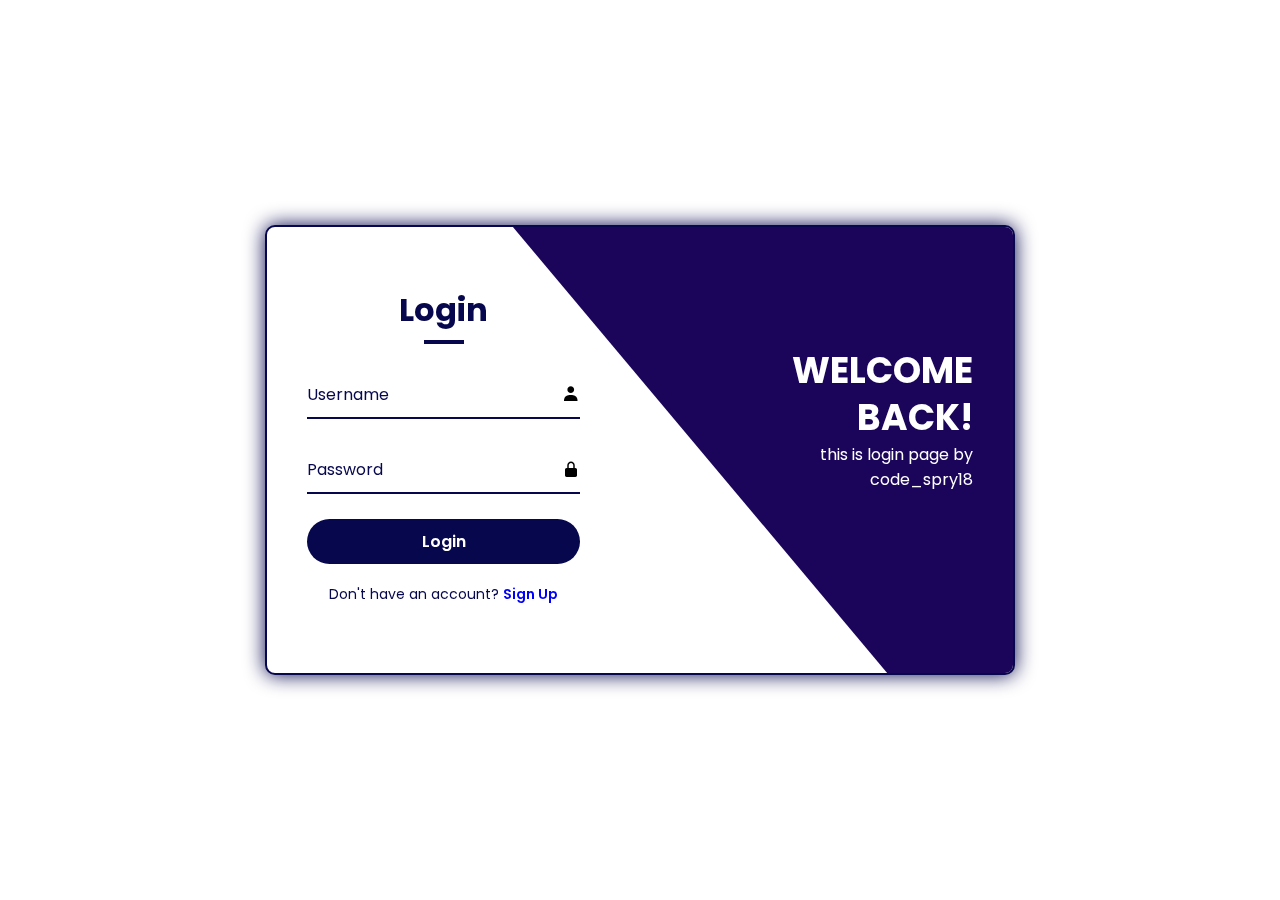
<file: Day2( login and sign up)/index.html>
<!DOCTYPE html>
<html lang="en">
<head>
    <meta charset="UTF-8">
    <meta name="viewport" content="width=device-width, initial-scale=1.0">
    <title>Login Register form</title>

    <!--Boxicons CDN-->
    <link href='https://unpkg.com/boxicons@2.1.4/css/boxicons.min.css' 
    rel='stylesheet'>

    <!-- css  -->
    <link rel="stylesheet" href="style.css">

</head>

<body>
   
    <div class="wrapper">
        <span class="rotate-bg"></span>
        <span class="rotate-bg2"></span>

        <div class="form-box login">
            <h2 class="title animation" style="--i:0; --j:21">Login</h2>
            <form action="#">

                <div class="input-box animation" style="--i:1; --j:22">
                    <input type="text" class="loginF" required>
                    <label for="">Username</label>
                    <i class='bx bxs-user'></i>
                </div>

                <div class="input-box animation"  style="--i:2; --j:23">
                    <input type="password" class=loginp required>
                    <label for="">Password</label>
                    <i class='bx bxs-lock-alt'></i>
                </div>
                <button type="submit" class="btn animation" style="--i:3; --j:24" >Login</button> 
                <div class="linkTxt animation" style="--i:5; --j:25">
                    <p>Don't have an account? <a href="#" class="register-link">Sign Up</a></p>
                </div>
            </form>
        </div>

        <div class="info-text login">
            <h2 class="animation" style="--i:0; --j:20">Welcome Back!</h2>
            <p class="animation" style="--i:1; --j:21">this is login page by code_spry18</p>
        </div>







        <div class="form-box register">

            <h2 class="title animation" style="--i:17; --j:0">Sign Up</h2>

            <form action="#">

                <div class="input-box animation" style="--i:18; --j:1">
                    <input type="text" required>
                    <label for="">Username</label>
                    <i class='bx bxs-user'></i>
                </div>

                <div class="input-box animation" style="--i:19; --j:2">
                    <input type="email" required>
                    <label for="">Email</label>
                    <i class='bx bxs-envelope'></i>
                </div>

                <div class="input-box animation" style="--i:20; --j:3">
                    <input type="password" required>
                    <label for="">Password</label>
                    <i class='bx bxs-lock-alt'></i>
                </div>

                <button type="submit" class="btn animation" style="--i:21;--j:4">Sign Up</button>

                <div class="linkTxt animation" style="--i:22; --j:5">
                    <p>Already have an account? <a href="#" class="login-link">Login</a></p>
                </div>

            </form>
        </div>

        <div class="info-text register">
            <h2 class="animation" style="--i:17; --j:0;">Welcome! </h2>
            <p class="animation" style="--i:18; --j:1;">this is sign up page by code_spry18
                </p>
        </div>

    </div>

    <!--Script.js-->
    <script src="script.js"></script>
</body>

</html>
</file>
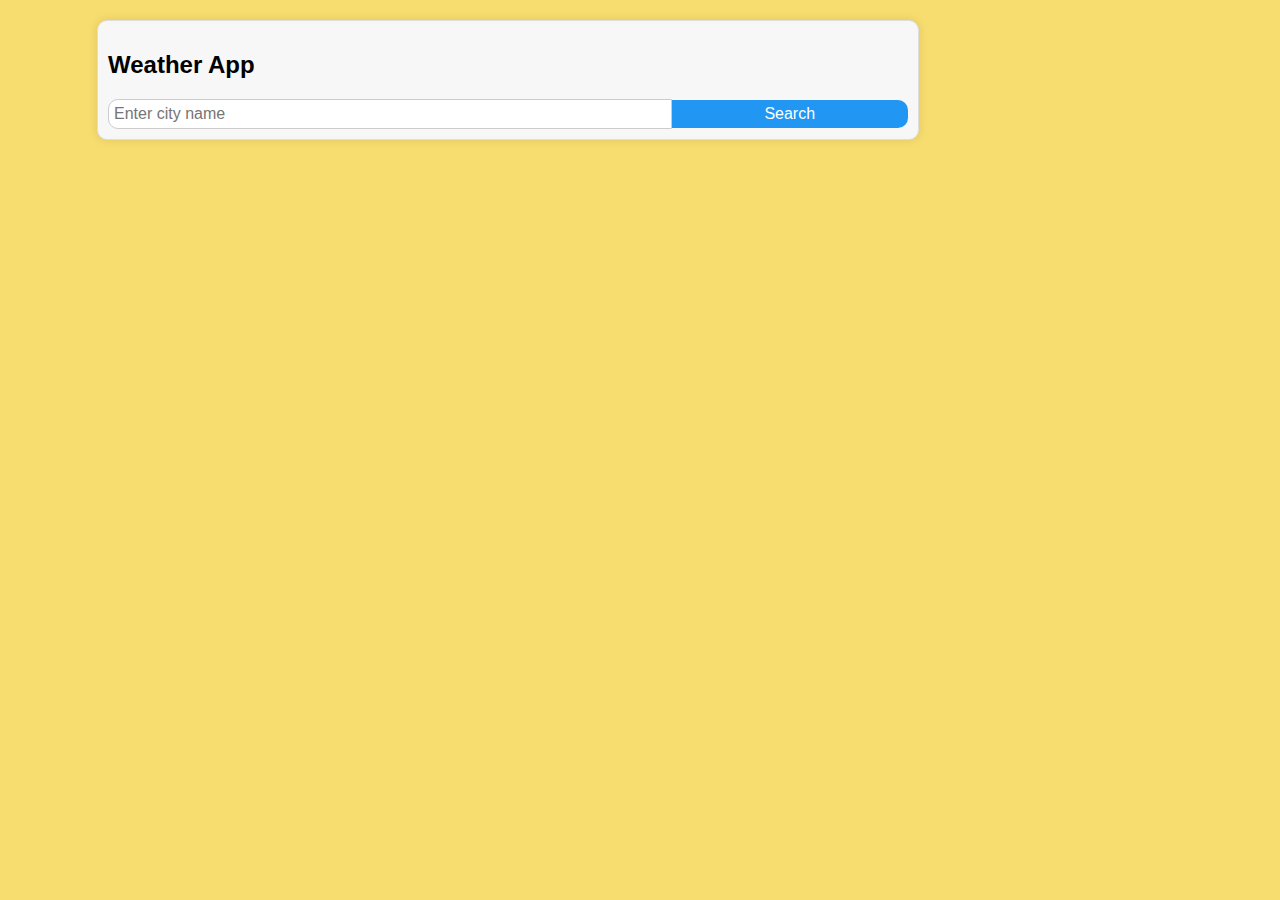
<file: day5 (weather app)/index.html>
<!DOCTYPE html>
<html lang="en">
<head>
    <meta charset="UTF-8">
    <meta name="viewport" content="width=device-width, initial-scale=1.0">
    <title>Document</title>
    <link href="https://cdn.jsdelivr.net/npm/bootstrap@5.0.2/dist/css/bootstrap.min.css" rel="stylesheet" integrity="sha384-EVSTQN3/azprG1Anm3QDgpJLIm9Nao0Yz1ztcQTwFspd3yD65VohhpuuCOmLASjC" crossorigin="anonymous">
    <link rel="stylesheet" href="style.css">
    
</head>
<body >
    <div class="container-fluid ">
        <div class="container">
            <form id="sForm" class="search-bar">
                <div class="row pt-3">
                  <div class="col-12">
                    <h2 class="text-center">Weather App</h2>
                  </div>
                  <div class="col-12">
                    <div class="search-input-group">
                      <input type="text" class="form-control" name="cityName" placeholder="Enter city name">
                      <button type="submit" class="btn btn-danger">Search</button>
                    </div>
                  </div>
                </div>
              </form>
        </div>
        <div class="container">
            <div class="row pt-4" id="final">
                
            </div>
            
        </div>
    </div>
</body>
<script src="script.js">
    
</script>
</html>
</file>
<file: day 3/style.css>
*{
    margin: 0%;
    padding: 0%;
    list-style: none;
    font-family: system-ui, -apple-system, BlinkMacSystemFont, 'Segoe UI', Roboto, Oxygen, Ubuntu, Cantarell, 'Open Sans', 'Helvetica Neue', sans-serif;

}
.main{
    width: 100%;
    margin: 0px auto;
   
}
.header{
    width: 100%;
    box-shadow: 0px 2px 10px 2px #ccc ;
    margin-bottom: 50px;
    top: 0%;
    position: sticky;
    z-index: 1;
    
  
   
}
.header_inner{
    width: 98%;
    margin: auto;
    display: flex;
    justify-content: space-between;
    align-items: center;
    background-color: white;
    padding-left: 20px;
    position: relative;
   
   
}
.header_inner> .leftside{
    width: 47%;
   
    list-style: none;
    display: flex;
    /* justify-content: space-between; */
    align-items: center;

}
.header_inner .leftside .logo{
    width: 15%;
}
.header_inner .leftside .logo img{
    width: 100%;
    margin: 4px 0px;
}
.header_inner .leftside .menu{
    width: 85% ;
   
}
.header_inner> .leftside> .menu> ul{
    display: flex;
    list-style: none;
} 
.header_inner .leftside .menu ul li{
    margin: 0px 10px;
    font-size: 14px;
    font-family: system-ui, -apple-system, BlinkMacSystemFont, 'Segoe UI', Roboto, Oxygen, Ubuntu, Cantarell, 'Open Sans', 'Helvetica Neue', sans-serif;
    font-weight: 600;
}

.header_inner> .rightside{
    width: 50%;
   
    align-items: center;
    display: flex;
    justify-content: space-between;
}
.header_inner> .rightside> .search{
    background: #F5F5F6;
    width: 53%;
    align-items: center;
    height: 30px;
    padding-bottom: 10px;
    padding-left: 5px;
}
.header_inner> .rightside> .search> input{
    width: 75%;
    background-color: transparent;
    border: none;
    outline: none;
    height: 40px;
    align-items: center;
   padding-bottom: 5px;
}
.header_inner .rightside .fonticon{
    display: flex;
    width: 39%;
}
.header_inner .rightside .fonticon .iconbox{
    width: 28%;
    text-align: center;
}
.header_inner .rightside .fonticon .iconbox p{
    font-size: 14px;
}
.background{
    position: absolute;
    width: 1419px;
    height: 100vh;
    left: -6%;
    top: 99%;
    background-color: rgba(0, 0, 0, 0.3);
    opacity: 0;
    visibility: hidden;
    transition: 0.5s;
}
.menu>ul>li:hover .background{
    opacity: 1;
    visibility: visible;

}
.megamenu{
    position: absolute;
    width: 1000px;
    /* height: 500px; */
    background-color: white;
    top: 0%;
    left: 10%;
    display: flex;
    color: gray;
    font-weight: normal;
}
.megamenu .menubox{
    width: 20%;
  
    padding: 20px;
  
}
.megamenu .menubox ul{
    margin-top: 10px;
   
}
.megamenu .menubox .menubox01{
    margin-top: 20px;
}
.megamenu .menubox .menubox01 h3{
    font-size: 14px;
}
.megamenu .menubox ul li:hover{
    color: black;
}



.sidefixbtn{
    position: absolute;
    width: 35px;
    height: 180px;
    background-color: #535766;
    top: 54%;
    right: 0%;
    position: fixed;
} 


/* header end */
.banner{
    width: 100%;
    margin: auto
}
.banner img{
    width:100% ;
    margin-top: 35px;
}
.coupan{
    width: 100%;
    margin: auto
}
.coupan img{
    width:100% ;
    margin-top: 10px;
}
.coupan2{
    display: flex;
    justify-content: space-between;
    width: 100%;
    margin: auto
}
.coupan2 img{
    width:100vh;
    margin-top: 10px;
    padding-left: 23px;
    padding-right: 5px;
}
.offersimg{
    width: 100%;
    margin: auto;
    display: flex;
    /* flex-wrap: wrap; */
    /* justify-content: space-evenly; */
}
.offersimg img{
    width: 100%;
    margin: auto;
}
.scrollphoto1{
    width: 100%;
    transition: transform 0.2s ease-in-out;
}
.scrollphoto1 img:hover {
    transform: scale(1.1);
    box-shadow: 0 0 10px rgba(0, 0, 0, 0.2);
  }
.catagory{
    width: 100%;
    margin: auto;

}
.catagory img{
    width: 100%;
}
.catagory img {
    transition: transform 0.2s ease-in-out;
  }
  
  .catagory img:hover {
    transform: scale(1.1);
    box-shadow: 0 0 10px rgba(0, 0, 0, 0.2);
  }

.imgbar{
    width: 100%;
    margin: auto;
    display: flex;
    flex-wrap: wrap;
    justify-content: space-evenly;
}
.imgbar img{
    width: 15%;
    margin: 10px 0px
    
}
.imgbar img {
    transition: transform 0.2s ease-in-out;
  }
  
  .imgbar img:hover {
    transform: scale(1.1);
    box-shadow: 0 0 10px rgba(0, 0, 0, 0.2);
  }

.lastbanner{
    width: 100%;
    margin: auto;

}
.lastbanner img{
    width: 100%;
    margin-top: 20px;
}
.footer{
    width: 1289px;
   
    background-color: #FAFBFC;
    font-family: Arial, Helvetica, sans-serif;
    list-style: none;
    margin-top: 40px;
   padding-top: 40px;
   padding-left: 60px;
   margin: auto;
}
.footer_inner{
    width: 1250px;
    margin: auto;
    background-color: #FAFBFC;
    list-style: none;
    display: flex;

}
.footer .footer_inner .box{
    width: 23%;
   
    margin-left: 10px;
    padding: 2px 0px;
    font-weight: normal;
    font-size: 14px;
    padding-bottom: 50px;
}
.footer .footer_inner .box .box1 h5{
    margin: 15px 0px;
}
.social{
   margin-left: 5px;
    margin-top: 10px;
}
.original{
    display: flex;
    align-items: center;
}
.original h4{
    width: 89%;

}
.grid{
    width: 1295px;
    display: grid;
    margin: auto;
    border: 1px solid blue;
    height: 500px;
    grid-template-columns:  20% 80%; 
    justify-content:space-between;




}
.grid .left{
    width: 20%;
    background-color: red;
   

}
.grid .right{
    width: 80%;
    background-color: grey;
}

/* t-shirt page start */
.startP p{
    margin: 20px;
    color: #282c3f;
}
.p1 {
    font-size: 14px;
}
.p1 span{
    font-weight: bold;
}
.p2 span{
    font-weight: bold;
}

.infoupper{
    margin-top: 40px;
    width: 1250px;
    margin: auto;
    align-items: center;
    display: grid;
    grid-template-columns: 20% 80%;
}
.leftI{
    color: #282c3f;
    font-weight: lighter;
    font-size: 14px;
    margin-left: 10px;
}
.rightI{
    display: flex;
    width: 100%;
    justify-content: space-between;
    align-items: center;
}
.leftR{
    display: flex;
    width: 35%;
    justify-content: space-between;
}
.leftR{
    color: #282c3f;
    font-weight: lighter;
    font-size: 14px;
    cursor: pointer;
}
.rightR{
    color: #282c3f;
    font-weight: lighter;
    font-size: 14px;
    cursor: pointer;
    border: 1px solid #282c3f9a;
    padding: 10px;
    margin-bottom: 5px;
    margin-right: 10px;
}
.rightR span{
    font-weight: bold;
}
.maindiv {
    width: 1250px;
    margin: auto;
    display: grid;
    grid-template-columns: 20% 80%;
}
.maindiv .left {
    border-top: 1px solid #e9e9ed;
    width: 90%;
    height: 1200px;
    padding: 10px;
}
.left h5{
    font-size: 14px;
    font-weight: bold;
    color: #282c3f;
}
.block1{
    line-height: 30px;
    color: #282c3f;
    font-size: 14px;
    border-bottom: 1px solid #e9e9ed;
    border-right: 1px solid #e9e9ed;
    
}
.block1 span{
    color: #94969f;
    font-size: 11px;
    margin-left: 4px;
}
.block2 {
    line-height: 30px;
    color: #282c3f;
    font-size: 14px;
    border-bottom: 1px solid #e9e9ed;
    border-right: 1px solid #e9e9ed;
}
.block2 span {
    color: #94969f;
    font-size: 11px;
    margin-left: 4px;
}
.block2 .r-1{
    display: flex;
    justify-content: space-between;
}
.block2 .r-1 button{
    border-radius: 50%;
    border: none;
    padding: 10px;
    margin-right: 10px;
    cursor: pointer;
}
.block3{
    line-height: 30px;
    color: #282c3f;
    font-size: 14px;
    border-bottom: 1px solid #e9e9ed;
    border-right: 1px solid #e9e9ed;
}
.block3 span{
    color: #94969f;
    font-size: 11px;
    margin-left: 4px;
}
.block4{
    line-height: 30px;
    color: #282c3f;
    font-size: 14px;
    border-bottom: 1px solid #e9e9ed;
    border-right: 1px solid #e9e9ed;
}
.block4 div{
    display: inline-block;
}
.black{
    height: 15px;
    width: 15px;
    background-color: black;
    border-radius: 50%;
}
.blue{
    height: 15px;
    width: 15px;
    background-color: blue;
    border-radius: 50%;
}
.white{
    height: 15px;
    width: 15px;
    background-color: white;
    border: 1px solid;
    border-radius: 50%;
}
.navy-blue{
    height: 15px;
    width: 15px;
    background-color: navy;
    border-radius: 50%;
}
.green{
    height: 15px;
    width: 15px;
    background-color: green;
    border-radius: 50%;
}
.grey{
    height: 15px;
    width: 15px;
    background-color: grey;
    border-radius: 50%;
}
.red{
    height: 15px;
    width: 15px;
    background-color: red;
    border-radius: 50%;
}

.block5{
    line-height: 30px;
    color: #282c3f;
    font-size: 14px;
    border-bottom: 1px solid #e9e9ed;
    border-right: 1px solid #e9e9ed;
}
.right {
    border-top: 1px solid #e9e9ed;
    border-bottom: 1px solid #e9e9ed;
    width: 100%;
    display: grid;
    grid-template-columns: 1fr 1fr 1fr 1fr;
    grid-gap: 10px;
    justify-content: space-between;
}
.right .card{
    width: 100%;
    margin-top: 30px;
    transition: transform 0.2s ease-in-out;
}
.card img:hover {
    transform: scale(1.1);
    box-shadow: 0 0 10px rgba(0, 0, 0, 0.2);
  }
.right .card h4{
    font-weight: 700;
    color: #282c3f;
    margin: 10px 5px;
}
.first1{
    font-weight: lighter;
    font-size: 12px;
    color: #282c3f;
    margin: 10px 5px;
}
.second {
    font-size: 14px;
    color: #282c3f;
    font-weight: bolder;
    margin: 10px 5px;
}
.third{
    color: #ff5722;
    font-size: 14px;
    font-weight: 700;
    margin: 10px 5px;

}


/* t-shirt page end */
</file>
<file: Day2( login and sign up)/style.css>
@import url('https://fonts.googleapis.com/css2?family=Poppins:wght@300;400;500;600;700;800&display=swap');

:root{
    --white: #fff;
    --black: #06074d; 
    --lightBulue: #17a;
}

*{
    margin: 0;
    padding: 0;
    box-sizing: border-box;
    font-family: 'Poppins', sans-serif;
}

body{
    display: flex;
    justify-content: center;
    align-items: center;
    min-height: 100vh;
}

.wrapper{
    position: relative;
    width: 750px;
    height: 450px;
    background: var(--white);
    border: 2px solid var(--black);
    border-radius: 10px;
    box-shadow: 0 0 20px var(--black);
    overflow: hidden;
}


.wrapper .form-box{
    position: absolute;
    top: 0;
    width: 50%;
    height: 100%;
    display: flex;
    justify-content: center;
    flex-direction: column;
}

.wrapper .form-box.login{
    left: 0;
    padding: 0 60px 0 40px;
}

.form-box h2{
    margin-bottom: 10px;
    position: relative;
    font-size: 32px;
    color: var(--black);
    text-align: center;
}

.form-box h2::after{
    content: "";
    position: absolute;
    bottom: -10px;
    left: 50%;
    transform: translateX(-50%);
    width: 40px;
    height: 4px;
    background: var(--black);
}

.form-box .input-box{
    position: relative;
    width: 100%;
    height: 50px;
    margin: 25px 0;
}

.input-box input{
    width: 100%;
    height: 100%;
    background: transparent;
    color: var(--black);
    font-size: 16px;
    font-weight: 500;
    border: none;
    outline: none;
    border-bottom: 2px solid var(--black);
    transition: .5s;
    padding-right: 23px;
}

.input-box input:focus,
.input-box input:valid{
    border-bottom-color: var(--lightBulue);
}

.input-box label{
    position: absolute;
    top: 50%;
    left: 0;
    transform: translateY(-50%);
    font-size: 16px;
    color: var(--black);
    pointer-events: none;
    transition: 0.5s;
}


.input-box input:focus~label,
.input-box input:valid~label{
    top: -5px;
    color: var(--lightBulue);
}


.input-box i{
    position: absolute;
    top: 50%;
    right: 0;
    transform: translateY(-50%);
    font-size: 18px;
    transition: 0.5s;
}

.input-box input:focus~i,
.input-box input:valid~i{
    color: var(--lightBulue);
}

form button{
    width: 100%;
    height: 45px;
    background-color: var(--black);
    color: var(--white);
    border: none;
    outline: none;
    border-radius: 40px;
    cursor: pointer;
    font-size: 16px;
    font-weight: 600;
    transition: .3s;
}

form button:hover{
    box-shadow: 0 0 10px rgba(0, 0, 0, 0.8);
}

form .linkTxt{
    font-size: 14px;
    color: var(--black);
    text-align: center;
    margin: 20px 0 10px;
}

.linkTxt p a{
    color: blue;
    text-decoration: none;
    font-weight: 600;
}

.wrapper .form-box.login .animation{
    transform: translateX(0);
    transition: 0.7s ease;
    opacity: 1;
    filter: blur(0);
    transition-delay: calc(.1s * var(--j));
}


.wrapper.active .form-box.login .animation{
    transform: translateX(-120%);
    opacity: 0;
    filter: blur(10px);
    transition-delay: calc(.1s * var(--i));
}






.wrapper .info-text{
    position: absolute;
    top: 0;
    width: 50%;
    height: 100%;
    display: flex;
    flex-direction: column;
    justify-content: center;
}

.wrapper .info-text.login{
    right: 0;
    text-align: right;
    padding: 0 40px 60px 150px;

}

.wrapper .info-text h2{
    font-size: 36px;
    color: var(--white);
    line-height: 1.3;
    text-transform: uppercase;
}

.wrapper .info-text p{
    font-size: 16px;
    color: var(--white);
}


.wrapper .info-text.login .animation{
    transform: translateX(0);
    opacity: 1;
    filter: blur(0);
    transition: 0.7s ease;
    transition-delay: calc(.1s * var(--j));
}
.wrapper.active .info-text.login .animation{
    transform: translateX(120px);
    opacity: 0;
    filter: blur(10px);
    transition: 0.7s ease;
    transition-delay: calc(.1s * var(--i));
}





.wrapper .rotate-bg{
    position: absolute;
    top: -4px;
    right: 0;
    width: 850px;
    height: 600px;
    background: #1b055a;
    transform: rotate(10deg) skewY(40deg);
    transform-origin: bottom right;
    transition: 1.5s ease;
    transition-delay: 1.6s;
}

.wrapper.active .rotate-bg{
    transform: rotate(0) skewY(0);
    transition-delay: 0.5s;
}











.wrapper .form-box.register{
    padding: 0 40px 0 60px;
    right: 0;
}

.wrapper.active .form-box.register{
    pointer-events: auto;
}


.wrapper .form-box.register .animation{
    transform: translateX(120%);
    opacity: 0;
    filter: blur(10px);
    transition: .7s ease;
    transition-delay: calc(.1s * var(--j));
}

.wrapper.active .form-box.register .animation{
    transform: translateX(0);
    opacity: 1;
    filter: blur(0);
    transition-delay: calc(.1s * var(--i));
}



.wrapper .info-text.register{
    left: 0;
    text-align: left;
    padding: 0 150px 60px 40px;
    pointer-events: none;
}

.wrapper.active .info-text.register{
    pointer-events: auto;
}


.wrapper .info-text.register .animation{
    transform: translateX(-120%);
    opacity: 0;
    filter: blur(10px);
    transition: .7s ease;
    transition-delay: calc(.1s * var(--j));
}

.wrapper.active .info-text.register .animation{
    transform: translateX(0);
    opacity: 1;
    filter: blur(0);
    transition-delay: calc(.1s * var(--i));
}




.wrapper .rotate-bg2{
    position: absolute;
    top: 100%;
    left: 250px;
    width: 850px;
    height: 700px;
    background: var(--white);
    transform: rotate(0) skewY(0);
    transform-origin: bottom left;
    transition: 1.5s ease;
    transition-delay: 0.5s;
}

.wrapper.active .rotate-bg2{
    transform: rotate(-11deg) skewY(-40deg);
    transition-delay: 1.2s;
}
</file>
<file: day5 (weather app)/style.css>
:root {
    --background-color: #F7DC6F;
    --text-color: #333333;
    --accent-color: #FFC107;
    --weather-icon-color: #F2C464;
  }

body {
    font-family: 'Open Sans', sans-serif;
    background-color: var(--background-color);
}

.container {
    max-width: 1000px;
   
}


.search-bar {
    padding: 10px;
    background-color: #f7f7f7;
    border: 1px solid #ddd;
    border-radius: 10px;
    box-shadow: 0 0 10px rgba(0, 0, 0, 0.1);
    width: 80%;
    margin: 20px auto;
  }
  
  .search-input-group {
    position: relative;
    display: flex;
    align-items: center;
    justify-content: center;
  }
  
  .search-input-group input {
    width: 70%;
    padding: 5px;
    font-size: 16px;
    border: 1px solid #ccc;
    border-radius: 10px 0 0 10px;
  }
  
  .search-input-group button {
    width: 30%;
    padding: 5px;
    font-size: 16px;
    border: none;
    border-radius: 0 10px 10px 0;
    background-color: #2196F3;
    color: #FFFFFF;
    cursor: pointer;
  }

.search-input-group button:hover {
    background-color: #c82333;
}


.weather-card {
    width: 300px;
    margin: 0px auto;
    padding: 20px;
    background-color: #FFFFFF;
    color: var(--text-color);
    border: 1px solid #ddd;
    border-radius: 10px;
    box-shadow: 0 0 10px rgba(0, 0, 0, 0.1);
}
.weather-card {
    transition: background-color 0.2s ease-in-out;
  }
  
  .weather-card:hover {
    background-color: #64B5F6;
    color: #FFFFFF;
  }

.card-header {
    display: flex;
    justify-content: space-between;
    align-items: center;
    margin-bottom: 20px;
}

.city-name {
    font-size: 24px;
    font-weight: bold;
}

.country-name {
    font-size: 18px;
    color: #666;
}

.weather-icon {
    text-align: center;
    margin-bottom: 20px;
    color: var(--weather-icon-color);
}

.weather-icon img {
    width: 100px;
    height: 100px;
}

.weather-info {
    margin-top: 20px;
}

.temperature {
    font-size: 36px;
    font-weight: bold;
    margin-bottom: 10px;
}

.feels-like,
.humidity,
.wind-speed {
    font-size: 18px;
    color: #666;
    margin-bottom: 10px;
}
</file>
